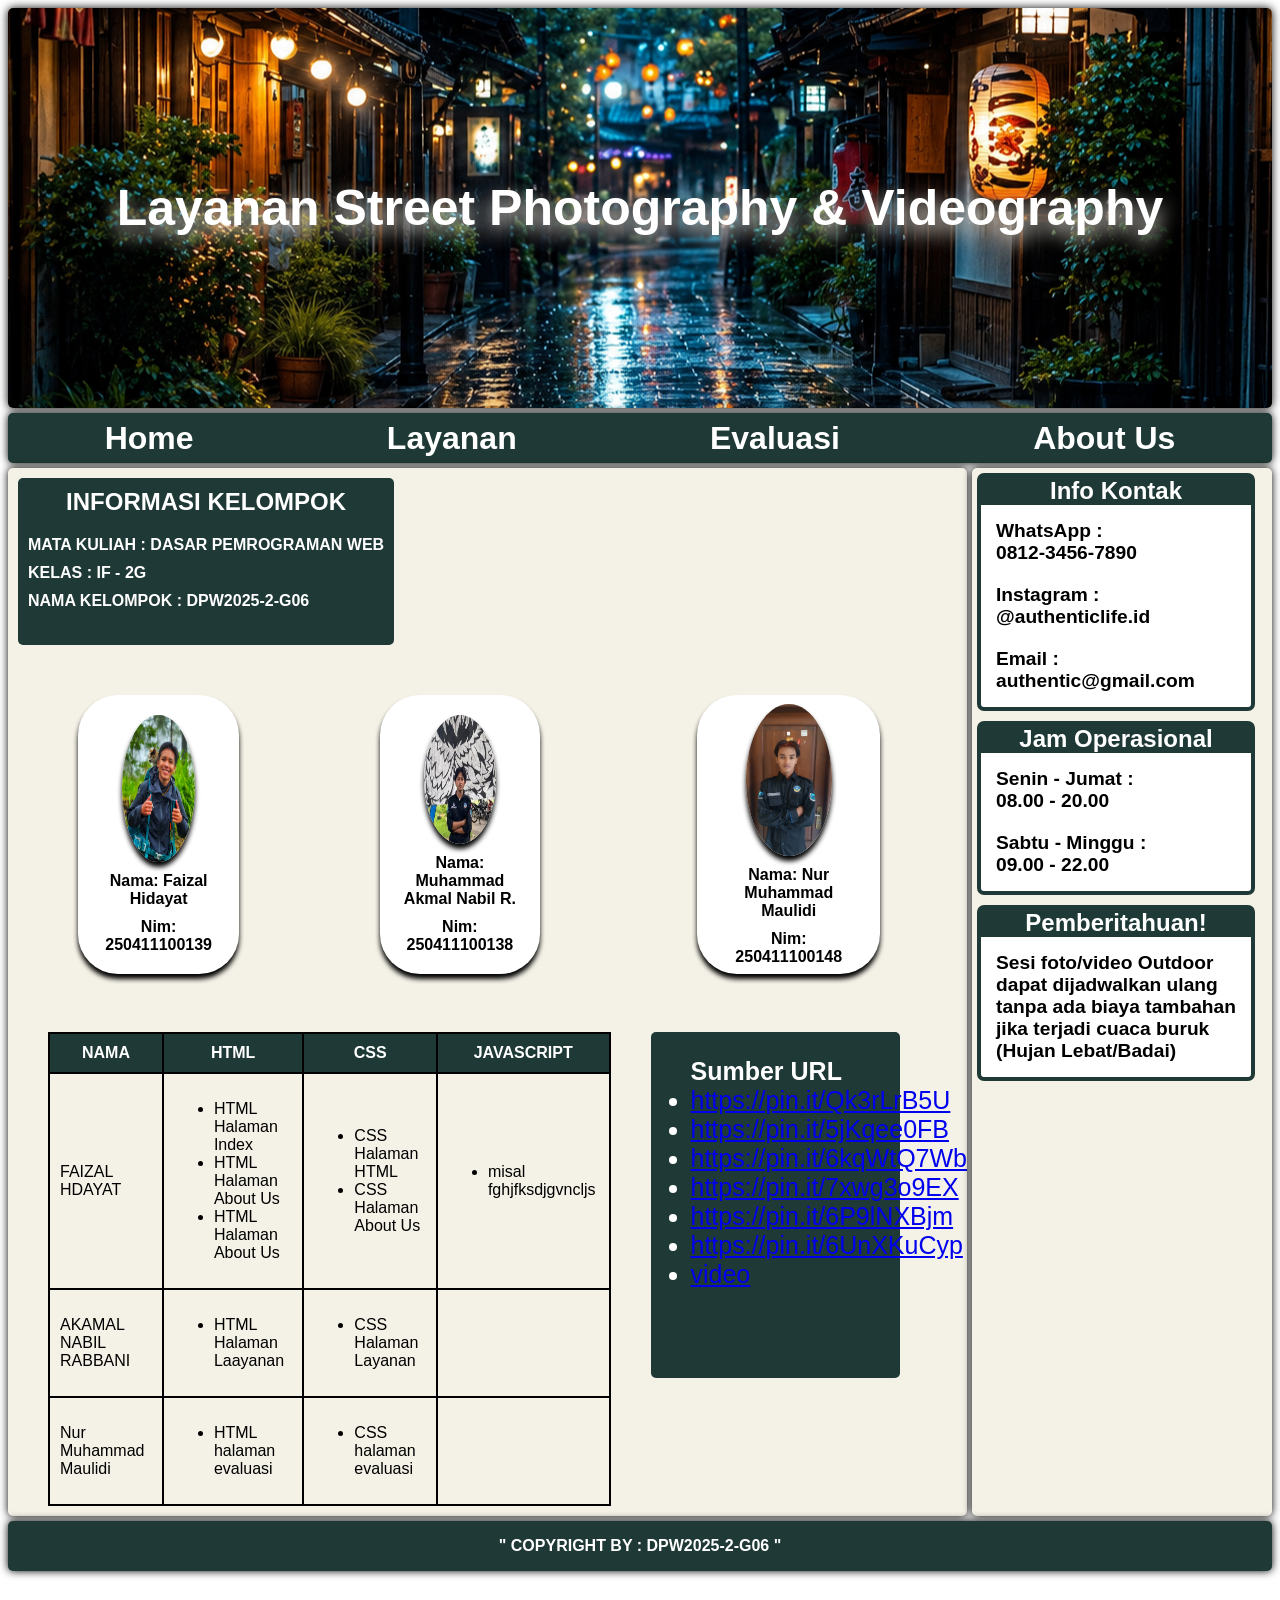
<file: about_us.html>
<!doctype html>
<html lang="id">
  <head>
    <meta charset="UTF-8" />
    <meta name="viewport" content="width=device-width, initial-scale=1.0" />
    <meta
      name="description"
      content="Halaman About Us layanan Street Photography & Videography yang menampilkan profil anggota tim, pembagian job desk, serta informasi pengembangan website mulai dari halaman index, layanan, evaluasi, hingga desain antarmuka."
    />
    <title>Tim Photography & Videography</title>
    <link rel="stylesheet" href="style.css" />
  </head>
  <body>
    <!-- container untuk menampung seluaruh isi section -->
    <div class="container">
      <!-- wadah untuk seluruh isi pada section header -->
      <div class="header">
        <h1>Layanan Street Photography & Videography</h1>
      </div>
      <!-- wadah untuk seluruh isi pada section navigasi/menu -->
      <div class="menu">
        <div class="navigasi">
          <a href="index.html">Home</a>
        </div>
        <div class="navigasi">
          <a href="layanan.html">Layanan</a>
        </div>
        <div class="navigasi">
          <a href="evaluasi.html">Evaluasi</a>
        </div>
        <div class="navigasi">
          <a href="about_us.html">About Us</a>
        </div>
      </div>
      <!-- wadah untuk seluruh isi pada section content -->
      <div class="content">
        <div class="contentAbout">
          <!-- wadah untuk identitas -->
          <div class="identitas">
            <h2><b>INFORMASI KELOMPOK</b></h2>
            <p><b>MATA KULIAH : DASAR PEMROGRAMAN WEB</b></p>
            <p><b>KELAS : IF - 2G</b></p>
            <p><b>NAMA KELOMPOK : DPW2025-2-G06</b></p>
          </div>
          <!-- card untuk identitas individu -->
          <div class="person1">
            <img src="./gambar/faizal.jpeg" alt="gambar" />
            <p><b>Nama: Faizal Hidayat</b></p>
            <p><b>Nim: 250411100139</b></p>
          </div>
          <div class="person2">
            <img src="./gambar/akmal.jpeg" alt="gambar" />
            <p><b>Nama: Muhammad Akmal Nabil R.</b></p>
            <p><b>Nim: 250411100138</b></p>
          </div>
          <div class="person3">
            <img src="./gambar/didi.jpeg" alt="gambar" />
            <p><b>Nama: Nur Muhammad Maulidi</b></p>
            <p><b>Nim: 250411100148</b></p>
          </div>
          <!-- table pembagian pengerjaan -->
          <div class="pengerjaan">
            <table>
              <tr>
                <th>NAMA</th>
                <th>HTML</th>
                <th>CSS</th>
                <th>JAVASCRIPT</th>
              </tr>
              <tr>
                <td>FAIZAL HDAYAT</td>
                <td>
                  <ul>
                    <li>HTML Halaman Index</li>
                    <li>HTML Halaman About Us</li>
                    <li>HTML Halaman About Us</li>
                  </ul>
                </td>
                <td>
                  <ul>
                    <li>CSS Halaman HTML</li>
                    <li>CSS Halaman About Us</li>
                  </ul>
                </td>
                <td>
                  <ul>
                    <li>misal fghjfksdjgvncljs</li>
                  </ul>
                </td>
              </tr>
              <tr>
                <td>AKAMAL NABIL RABBANI</td>
                <td>
                  <ul>
                    <li>HTML Halaman Laayanan</li>
                  </ul>
                </td>
                <td>
                  <ul>
                    <li>CSS Halaman Layanan</li>
                  </ul>
                </td>
              </tr>
              <tr>
                <td>Nur Muhammad Maulidi</td>
                <td>
                  <ul>
                    <li>HTML halaman evaluasi</li>
                  </ul>
                </td>
                <td>
                  <ul>
                    <li>CSS halaman evaluasi</li>
                  </ul>
                </td>
              </tr>
            </table>
          </div>
          <!-- wadah untuk link sumber url sebagai refrensi gambar/vidio -->
          <div class="sumber">
            <ul>
              <b>Sumber URL</b>
              <li>
                <a href="https://pin.it/Qk3rLrB5U">https://pin.it/Qk3rLrB5U</a>
              </li>
              <li>
                <a href="https://pin.it/5jKqee0FB">https://pin.it/5jKqee0FB</a>
              </li>
              <li>
                <a href="https://pin.it/6kqWtQ7Wb">https://pin.it/6kqWtQ7Wb</a>
              </li>
              <li>
                <a href="https://pin.it/7xwg3o9EX">https://pin.it/7xwg3o9EX</a>
              </li>
              <li>
                <a href="https://pin.it/6P9lNXBjm">https://pin.it/6P9lNXBjm</a>
              </li>
              <li>
                <a href="https://pin.it/6UnXKuCyp">https://pin.it/6UnXKuCyp</a>
              </li>
              <li>
                <a
                  href="https://www.tiktok.com/@zel.jpeg_/video/7462353069934660880?is_from_webapp=1&sender_device=pc&web_id=7640698108380595732"
                  >video</a
                >
              </li>
            </ul>
          </div>
        </div>
      </div>
      <!-- class box untuk membedakan topik yang berbeda pada sidebar -->
      <div class="sidebar">
        <div class="box">
          <h2>Info Kontak</h2>
          <p>
            WhatsApp : <br />
            0812-3456-7890
          </p>
          <p>
            Instagram : <br />
            @authenticlife.id
          </p>
          <p>
            Email : <br />
            authentic@gmail.com
          </p>
        </div>
        <div class="box">
          <h2>Jam Operasional</h2>
          <p>
            Senin - Jumat : <br />
            08.00 - 20.00
          </p>
          <p>
            Sabtu - Minggu : <br />
            09.00 - 22.00
          </p>
        </div>
        <div class="box">
          <h2>Pemberitahuan!</h2>
          <p>
            Sesi foto/video Outdoor dapat dijadwalkan ulang tanpa ada biaya
            tambahan jika terjadi cuaca buruk (Hujan Lebat/Badai)
          </p>
        </div>
      </div>
      <!-- wadah untuk seluruh isi pada section footer -->
      <div class="footer"><b>" COPYRIGHT BY : DPW2025-2-G06 "</b></div>
    </div>
    <script src="script.js"></script>
  </body>
</html>
</file>
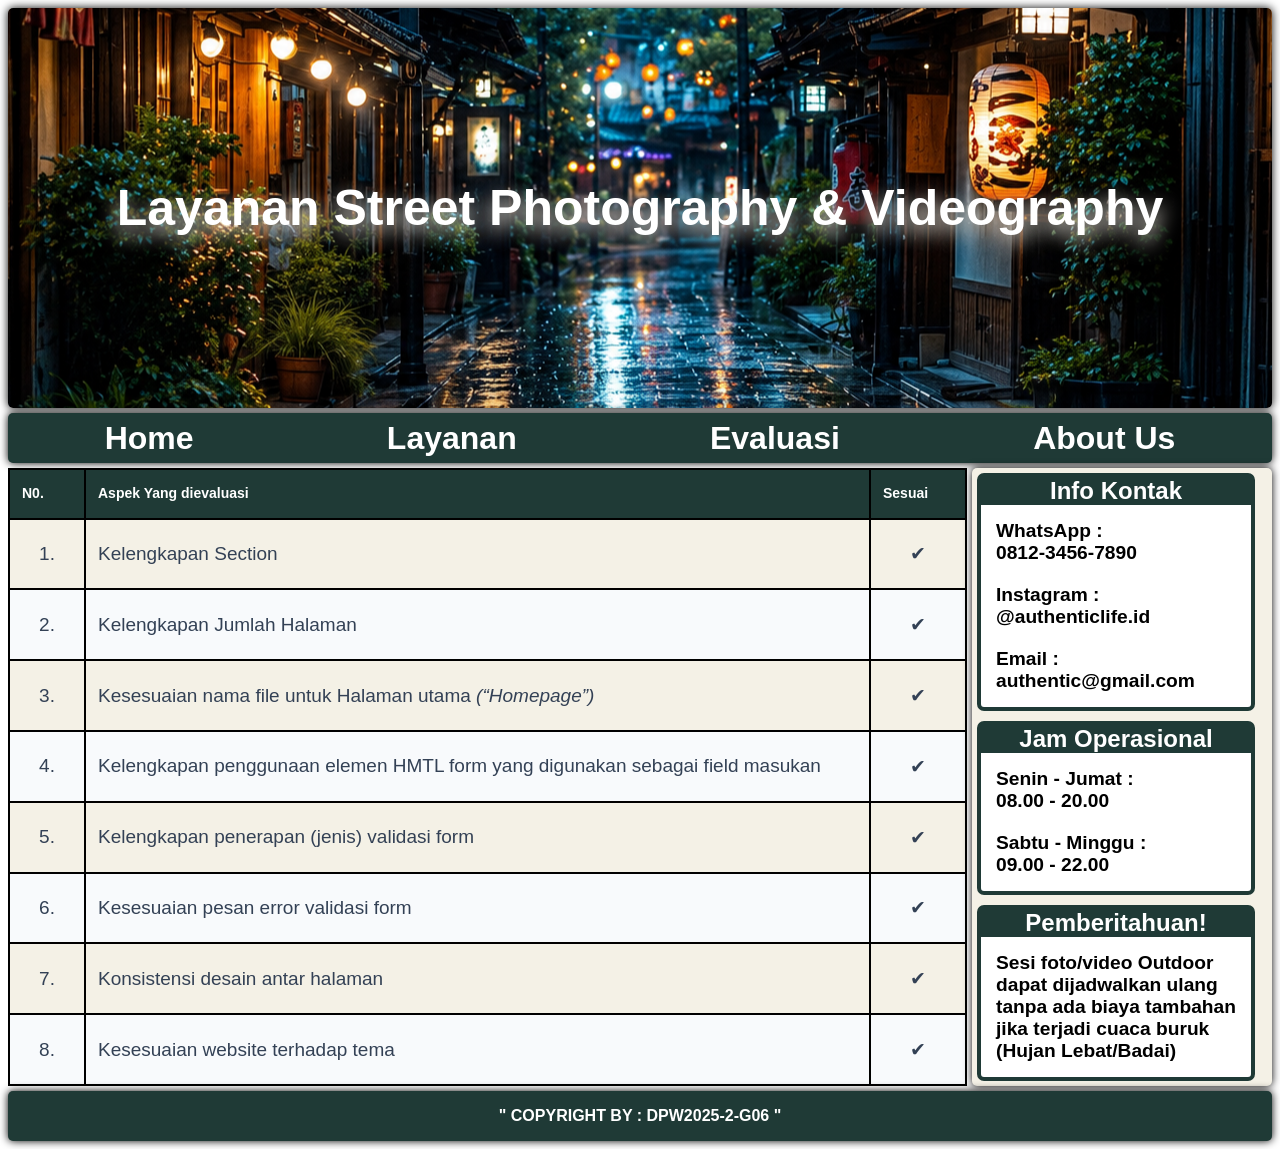
<file: evaluasi.html>
<!doctype html>
<html lang="id">
  <head>
    <meta charset="UTF-8" />
    <meta name="viewport" content="width=device-width, initial-scale=1.0" />
    <meta
      name="description"
      content="Halaman evaluasi website Street Photography & Videography untuk menilai kelengkapan section, validasi form, konsistensi desain, serta kesesuaian website terhadap tema dan standar pengembangan web."
    />
    <title>Evaluasi Website | Photography & Videography</title>
    <link rel="stylesheet" href="style.css" />
  </head>
  <body>
    <!-- container untuk menampung seluaruh isi section -->
    <div class="container">
      <!-- wadah untuk seluruh isi pada section header -->
      <div class="header">
        <h1>Layanan Street Photography & Videography</h1>
      </div>
      <!-- wadah untuk seluruh isi pada section navigasi/menu -->
      <div class="menu">
        <div class="navigasi">
          <a href="index.html">Home</a>
        </div>
        <div class="navigasi">
          <a href="layanan.html">Layanan</a>
        </div>
        <div class="navigasi">
          <a href="evaluasi.html">Evaluasi</a>
        </div>
        <div class="navigasi">
          <a href="about_us.html">About Us</a>
        </div>
      </div>
      <!-- wadah untuk seluruh isi pada section content -->
      <div class="content">
        <div class="content-evaluasi">
          <!-- wadah untuk table mengenai aspek yang di evaluasi -->
          <table class="evalution-table">
            <thead>
              <tr>
                <th>N0.</th>
                <th>Aspek Yang dievaluasi</th>
                <th>Sesuai</th>
              </tr>
            </thead>
            <tbody>
              <tr>
                <td>1.</td>
                <td class="aspek">
                  <div class="icon-text">
                    <span>Kelengkapan Section</span>
                  </div>
                </td>
                <td class="center">✔</td>
              </tr>
              <tr>
                <td>2.</td>
                <td class="aspek">
                  <div class="icon-text">
                    <span>Kelengkapan Jumlah Halaman</span>
                  </div>
                </td>
                <td class="center">✔</td>
              </tr>
              <tr>
                <td>3.</td>
                <td class="aspek">
                  <div class="icon-text">
                    <span
                      >Kesesuaian nama file untuk Halaman utama
                      <i>(“Homepage”)</i></span
                    >
                  </div>
                </td>
                <td class="center">✔</td>
              </tr>
              <tr>
                <td>4.</td>
                <td class="aspek">
                  <div class="icon-text">
                    <span
                      >Kelengkapan penggunaan elemen HMTL form yang digunakan
                      sebagai field masukan</span
                    >
                  </div>
                </td>
                <td class="center">✔</td>
              </tr>
              <tr>
                <td>5.</td>
                <td class="aspek">
                  <div class="icon-text">
                    <span>Kelengkapan penerapan (jenis) validasi form</span>
                  </div>
                </td>
                <td class="center">✔</td>
              </tr>
              <tr>
                <td>6.</td>
                <td class="aspek">
                  <div class="icon-text">
                    <span>Kesesuaian pesan error validasi form</span>
                  </div>
                </td>
                <td class="center">✔</td>
              </tr>
              <tr>
                <td>7.</td>
                <td class="aspek">
                  <div class="icon-text">
                    <span>Konsistensi desain antar halaman</span>
                  </div>
                </td>
                <td class="center">✔</td>
              </tr>
              <tr>
                <td>8.</td>
                <td class="aspek">
                  <div class="icon-text">
                    <span>Kesesuaian website terhadap tema</span>
                  </div>
                </td>
                <td class="center">✔</td>
              </tr>
            </tbody>
          </table>
        </div>
      </div>
      <!-- class box untuk membedakan topik yang berbeda pada sidebar -->
      <div class="sidebar">
        <div class="box">
          <h2>Info Kontak</h2>
          <p>
            WhatsApp : <br />
            0812-3456-7890
          </p>
          <p>
            Instagram : <br />
            @authenticlife.id
          </p>
          <p>
            Email : <br />
            authentic@gmail.com
          </p>
        </div>
        <div class="box">
          <h2>Jam Operasional</h2>
          <p>
            Senin - Jumat : <br />
            08.00 - 20.00
          </p>
          <p>
            Sabtu - Minggu : <br />
            09.00 - 22.00
          </p>
        </div>
        <div class="box">
          <h2>Pemberitahuan!</h2>
          <p>
            Sesi foto/video Outdoor dapat dijadwalkan ulang tanpa ada biaya
            tambahan jika terjadi cuaca buruk (Hujan Lebat/Badai)
          </p>
        </div>
      </div>
      <!-- wadah untuk seluruh isi pada section footer -->
      <div class="footer"><b>" COPYRIGHT BY : DPW2025-2-G06 "</b></div>
    </div>
    <script src="script.js"></script>
  </body>
</html>
</file>
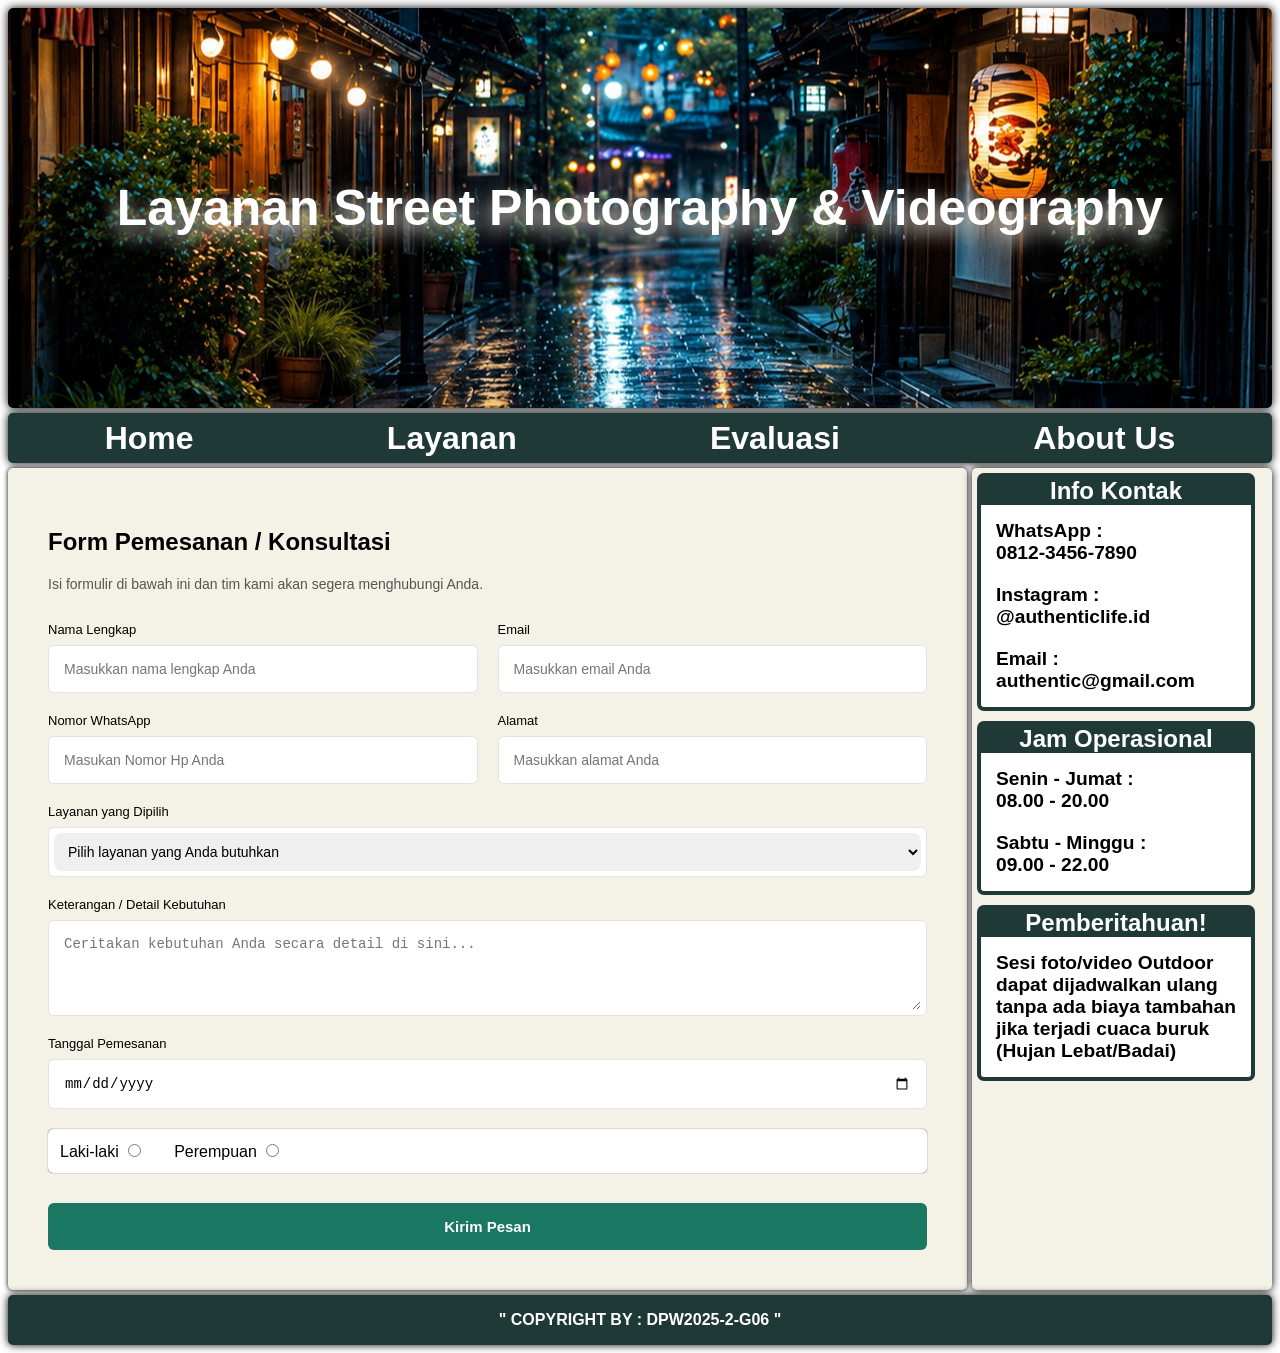
<file: layanan.html>
<!doctype html>
<html lang="id">
  <head>
    <meta charset="UTF-8" />
    <meta name="viewport" content="width=device-width, initial-scale=1.0" />
    <meta
      name="description"
      content="Halaman layanan pemesanan Photography & Videography profesional untuk prewedding, wedding, wisuda, video cinematic, live streaming, hingga editing video. Isi formulir konsultasi untuk mendapatkan layanan visual terbaik sesuai kebutuhan Anda."
    />
    <title>Layanan Photography & Videography</title>
    <link rel="stylesheet" href="style.css" />
  </head>

  <body>
    <!-- container untuk menampung seluaruh isi section -->
    <div class="container">
      <!-- wadah untuk seluruh isi pada section header -->
      <div class="header">
        <h1 class="judul_layanan">Layanan Street Photography & Videography</h1>
      </div>
      <!-- wadah untuk seluruh isi pada section navigasi/menu -->
      <div class="menu">
        <div class="navigasi">
          <a href="index.html">Home</a>
        </div>
        <div class="navigasi">
          <a href="layanan.html">Layanan</a>
        </div>
        <div class="navigasi">
          <a href="evaluasi.html">Evaluasi</a>
        </div>
        <div class="navigasi">
          <a href="about_us.html">About Us</a>
        </div>
      </div>
      <!-- wadah untuk seluruh isi pada section content -->
      <div class="content">
        <div class="content-layanan">
          <!-- wadah untuk judul dari Form Pemesanan -->
          <div class="form-header">
            <h2>Form Pemesanan / Konsultasi</h2>
            <p>
              Isi formulir di bawah ini dan tim kami akan segera menghubungi
              Anda.
            </p>
          </div>
          <!-- wadah dari inputan yang akan di input oleh user -->
          <form class="custom-form" onsubmit="return semua();">
            <!-- inputan di baris pertama yaitu nama & email -->
            <div class="form-row">
              <div class="input-group">
                <label>Nama Lengkap</label>
                <div class="input-wrapper">
                  <input
                    type="text"
                    id="nama"
                    placeholder="Masukkan nama lengkap Anda"
                  />
                </div>
                <i><small id="error-nama"></small></i>
              </div>

              <div class="input-group">
                <label>Email</label>
                <div class="input-wrapper">
                  <input
                    type="text"
                    id="gmail"
                    placeholder="Masukkan email Anda"
                  />
                </div>
                <i><small id="error-email"></small></i>
              </div>
            </div>
            <!-- inputan di baris pertama yaitu nomor & alamat -->
            <div class="form-row">
              <div class="input-group">
                <label>Nomor WhatsApp</label>
                <div class="input-wrapper">
                  <input
                    type="text"
                    id="nomorWa"
                    placeholder="Masukan Nomor Hp Anda"
                  />
                </div>
                <i><small id="nomor-error"></small></i>
              </div>

              <div class="input-group">
                <label>Alamat</label>
                <div class="input-wrapper">
                  <input type="text" placeholder="Masukkan alamat Anda" />
                </div>
              </div>
            </div>
            <!-- wadah untuk inputan drop down (layanan yang akan di pilih) -->
            <div class="input-group full-width">
              <label>Layanan yang Dipilih</label>
              <div class="input-wrapper">
                <select name="layanan">
                  <option value="">Pilih layanan yang Anda butuhkan</option>

                  <option value="foto-prewedding">Foto Prewedding</option>
                  <option value="foto-wedding">Foto Wedding</option>
                  <option value="foto-wisuda">Foto Wisuda</option>
                  <option value="foto-produk">Foto Produk</option>
                  <option value="video-cinematic">Video Cinematic</option>
                  <option value="live-streaming">Live Streaming</option>
                  <option value="desain-grafis">Desain Grafis</option>
                  <option value="editing-video">Editing Video</option>
                </select>
              </div>
            </div>
            <!-- wadah untuk inputan text area (menjelasan keterangan & detail) -->
            <div class="input-group full-width">
              <label>Keterangan / Detail Kebutuhan</label>
              <div class="input-wrapper align-top">
                <textarea
                  rows="4"
                  placeholder="Ceritakan kebutuhan Anda secara detail di sini..."
                ></textarea>
              </div>
            </div>
            <!-- wadah inputan text (tanggal pemesanan) -->
            <div class="input-group full-width">
              <label>Tanggal Pemesanan</label>
              <div class="input-wrapper">
                <input type="date" id="kalender" name="tanggal_pemesanan" />
              </div>
              <i><small id="date-error"></small></i>
            </div>
            <!-- wadah untuk radio button (menentukan jenis kelamin) -->
            <div class="gender">
              <div>
                <label for="male">Laki-laki</label>
                <input name="gender" value="male" id="male" type="radio" />
              </div>
              <div>
                <label for="female">Perempuan</label>
                <input name="gender" value="female" id="female" type="radio" />
              </div>
            </div>
            <button type="submit" class="btn-submit">Kirim Pesan</button>
          </form>
        </div>
      </div>
      <!-- wadah untuk seluruh isi pada section sidebar -->
      <div class="sidebar">
        <div class="box">
          <h2>Info Kontak</h2>
          <p>
            WhatsApp : <br />
            0812-3456-7890
          </p>
          <p>
            Instagram : <br />
            @authenticlife.id
          </p>
          <p>
            Email : <br />
            authentic@gmail.com
          </p>
        </div>
        <div class="box">
          <h2>Jam Operasional</h2>
          <p>
            Senin - Jumat : <br />
            08.00 - 20.00
          </p>
          <p>
            Sabtu - Minggu : <br />
            09.00 - 22.00
          </p>
        </div>
        <div class="box">
          <h2>Pemberitahuan!</h2>
          <p>
            Sesi foto/video Outdoor dapat dijadwalkan ulang tanpa ada biaya
            tambahan jika terjadi cuaca buruk (Hujan Lebat/Badai)
          </p>
        </div>
      </div>
      <!-- wadah untuk seluruh isi pada section footer -->
      <div class="footer"><b>" COPYRIGHT BY : DPW2025-2-G06 "</b></div>
    </div>

    <script src="script.js"></script>
  </body>
</html>
</file>
<file: style.css>
/* global: Mengatur jenis font dasar untuk seluruh teks di website */
body {
  font-family: "Bebas Neue", sans-serif;
}

/* global: Mengatur layout grid utama (4 baris x 3 kolom) untuk penempatan elemen website */
.container {
  display: grid;
  height: 100%;
  grid-template-areas:
    "header header header"
    "menu menu menu"
    "content content sidebar"
    "footer footer footer";
  grid-template-columns: 200px 1fr 300px;
  grid-template-rows: 400px 50px 1fr 50px;
  gap: 5px;
}
/* Mengatur latar belakang, bayangan, dan posisi konten di area header */
.header {
  grid-area: header;
  background-image: url("./gambar/background2.png");
  background-position: center;
  box-shadow: 0px 0px 10px rgb(0, 0, 0);
  text-align: center;
  display: flex;
  justify-content: center;
  flex-direction: column;
  border-radius: 5px;
}
/* Mengatur area menu navigasi agar tersusun secara vertikal */
.menu {
  grid-area: menu;
  background-color: #1f3a36;
  box-shadow: 0px 0px 8px rgb(0, 0, 0);
  display: flex;
  flex-direction: column;
  flex-wrap: wrap;
  justify-content: center;
}
/* Mengatur tampilan teks link pada menu navigasi */
.navigasi a {
  font-size: xx-large;
  color: white;
  text-decoration: none;
  font-weight: bold;
}
/* Memastikan teks navigasi berada di rata tengah */
.navigasi {
  text-align: center;
}
/* Mengatur layout dan warna latar pada area sidebar */
.sidebar {
  display: flex;
  flex-direction: column;
  justify-items: center;
  grid-area: sidebar;
  background-color: #f4f1e6;
  box-shadow: 0px 0px 8px rgb(0, 0, 0);
}
/* Mengatur area footer agar teks berada di tengah dengan latar gelap */
.footer {
  grid-area: footer;
  background-color: #1f3a36;
  box-shadow: 0px 0px 8px rgb(0, 0, 0);
  color: white;
  display: flex;
  text-align: center;
  justify-content: center;
  flex-direction: column;
}

/* Mengatur ukuran dan efek bayangan pada judul utama (H1) */
h1 {
  font-size: 50px;
  color: white;
  text-shadow: 0px 8px 20px #f4f1e6;
}

/* Menentukan area penempatan konten utama di dalam grid */
.content {
  grid-area: content;
}

/* Mengatur gaya kotak kustom (bingkai, warna dasar, dan ukuran) */
.box {
  background-color: white;
  margin: 5px;
  border-style: solid;
  border-color: #1f3a36;
  border-width: 4px;
  border-radius: 7px;
  width: 90%;
  height: auto;
}

/* Mengatur tampilan judul di dalam kotak kustom */
.box h2 {
  background-color: #1f3a36;
  margin: 0;
  text-align: center;
  color: white;
}

/* Mengatur jarak dan ukuran teks paragraf di dalam kotak kustom */
.box p {
  margin: 10px;
  padding: 5px;
  font-weight: bold;
  font-size: larger;
}
/* index: Mengatur grid khusus untuk konten di halaman utama (2 kolom: kiri dan kanan) */
.contentIndex {
  grid-area: content;
  display: grid;
  grid-template-areas: "kiri kanan";
  grid-template-columns: 1.5fr 1fr;
  box-shadow: 0px 0px 8px rgb(0, 0, 0);
  background-color: #f4f1e6;
  padding: 10px;
}
/* index: Mengatur area konten sebelah kanan (warna latar, susunan item) */
.kanan {
  grid-area: kanan;
  display: flex;
  flex-wrap: wrap;
  margin: 5px;
  gap: 10px;
  padding: 35px;
  color: white;
  background-color: #1f3a36;
  border-radius: 10px;
  align-content: flex-start;
}
/* index: Memberikan jarak luar pada area konten sebelah kiri */
.kiri {
  margin: 5px;
}
/* index: Mengatur ukuran standar dan sudut melengkung untuk gambar portofolio */
.gambar1,
.gambar2,
.gambar3,
.gambar4,
.gambar5,
.gambar6,
.gambar7 {
  border-radius: 5px;
  height: 150px;
  width: 150px;
}
/* index: Mengatur galeri kumpulan foto agar berjajar ke samping */
.kumpulan_foto {
  display: flex;
}
/* index: Mengatur tampilan khusus untuk gambar utama di sebelah kiri */
.gambarkiri {
  margin: 35px;
  height: 150px;
  width: 150px;
  border-radius: 30px;
  object-fit: cover;
}

/* index: Memposisikan kontainer foto agar sejajar vertikal di tengah */
.foto {
  display: flex;
  flex-direction: column;
  align-items: center;
  margin: 0px;
  padding-left: 50px;
  padding-right: 50px;
}
/* index: Menambahkan efek bayangan pada gambar dan video agar lebih menonjol */
.foto img,
.kumpulan_gambar img,
.foto video {
  box-shadow: 0px 5px 5px rgb(0, 0, 0);
  margin-bottom: 10px;
}
/* index: Meratakan teks paragraf dan judul h3 di bawah foto ke tengah */
.foto p,
h3 {
  text-align: center;
  margin: 2px;
}
/* index: Memberi warna khusus untuk sub-judul tertentu */
.s_judul {
  color: #32827a;
}
/* index: Membatasi lebar maksimal semua paragraf agar mudah dibaca */
p {
  max-width: 700px;
}
/* index: Mengatur gaya dasar tabel (garis tepi, jarak sel, dan perataan teks) */
table,
tr,
td,
th {
  text-align: left;
  border: 2px black solid;
  border-collapse: collapse;
  padding: 10px;
}

/* index: Mengatur warna latar belakang dan teks untuk kepala tabel (header) */
th {
  background-color: #1f3a36;
  color: white;
}
/* index: Menempatkan tabel harga di posisi tengah */
.harga {
  margin-top: 5%;
  display: flex;
  justify-content: center;
}
/* index: Mengatur area statistik agar item berjajar ke samping dengan jarak */
.stats {
  display: flex;
  justify-content: center;
  gap: 30px;
}
/* index: Menghilangkan margin pada teks di dalam blok statistik */
.sub-stats p {
  margin: 0px;
}
/* index: Memberikan jarak atas untuk judul di dalam blok statistik */
.sub-stats h3 {
  margin-top: 10px;
}
/* index: Menyusun isi blok statistik secara vertikal di tengah */
.sub-stats {
  display: flex;
  flex-direction: column;
  align-items: center;
  margin: 20px;
}
/* index: Membuat elemen dekorasi berupa garis horizontal bercahaya */
.garis {
  width: 60px;
  height: 1px;
  background-color: #32827a;
  border: solid;
  border-color: #32827a;
  border-radius: 50px;
  box-shadow: 0px 0px 5px #32827a;
}
/* index: Menyeragamkan sudut melengkung pada berbagai elemen layout utama */
.header,
.contentIndex,
.footer,
.menu,
.sidebar,
.contentAbout {
  border-radius: 5px;
}
/* about_us: Mengatur grid khusus untuk layout halaman About Us */
.contentAbout {
  grid-area: content;
  display: grid;
  grid-template-areas:
    "baris1 baris1 baris1"
    "kiri tengah kanan"
    "table table sumber";
  grid-template-rows: 20% 30% 60%;
  grid-template-columns: 1fr 1fr 1fr;
  box-shadow: 0px 0px 8px black;
  background-color: #f4f1e6;
  justify-content: center;
}
/* about_us: Menentukan posisi tabel pengerjaan di grid About Us */
.pengerjaan {
  grid-area: table;
  margin-left: 40px;
  margin-top: 40px;
}
/* about_us: Meratakan teks header tabel pengerjaan ke tengah */
.pengerjaan th {
  text-align: center;
}
/* about_us: Mengatur tampilan kotak sumber informasi */
.sumber {
  grid-area: sumber;
  margin-left: 40px;
  margin-top: 40px;
  font-size: 25px;
  background-color: #1f3a36;
  color: white;
  width: 70%;
  height: 55%;
  border-radius: 5px;
}
/* about_us: Mengatur kotak identitas agar lebarnya menyesuaikan panjang teks */
.identitas {
  grid-area: baris1;
  padding: 10px;
  display: flex;
  color: white;
  flex-direction: column;
  margin: 10px;
  border-radius: 5px;
  background-color: #1f3a36;
  height: 70%;
  width: fit-content;
}
/* about_us: Mengatur jarak antar paragraf di dalam kotak identitas */
.identitas p {
  margin: 0px;
  margin-bottom: 10px;
}
/* about_us: Memposisikan judul identitas di tengah */
.identitas h2 {
  margin: 0px;
  margin-bottom: 20px;
  text-align: center;
}
/* about_us: Menentukan posisi grid untuk masing-masing profil tim */
.person1 {
  grid-area: kiri;
}
.person2 {
  grid-area: tengah;
}
.person3 {
  grid-area: kanan;
}
/* about_us: Mengatur bentuk, bayangan, dan layout kartu profil tim */
.person1,
.person2,
.person3 {
  display: flex;
  align-items: center;
  justify-content: center;
  flex-direction: column;
  align-self: center;
  justify-self: center;
  width: 40%;
  height: 76%;
  padding: 20px;
  background-color: rgb(255, 255, 255);
  border-radius: 40px;
  box-shadow: 0px 5px 5px black;
  margin: 30px;
}
/* about_us: Meratakan teks di bawah foto profil tim ke tengah */
.person1 p,
.person2 p,
.person3 p {
  text-align: center;
  margin: 0px;
  margin-top: 10px;
  color: black;
}
/* about_us: Membuat foto profil tim menjadi lingkaran penuh */
.person1 img,
.person2 img,
.person3 img {
  width: 60%;
  height: 65%;
  border-radius: 50%;
  box-shadow: 0px 5px 5px black;
  margin: 0px;
}
/* layanan: Mengatur desain kotak utama untuk konten layanan dan formulir */
.content-layanan {
  grid-area: content;
  background-color: #f4f1e6;
  border-radius: 5px;
  box-shadow: 0px 0px 5px black;
  padding: 40px;
  color: black;
}
/* layanan: Mempercantik tampilan elemen dropdown (select) */
select {
  width: 100%;
  padding: 12px;
  border: 1px solid #ccc;
  border-radius: 8px;
  font-size: 16px;
}
/* layanan: Mengatur warna dan jarak untuk deskripsi di bagian atas formulir */
.form-header p {
  font-size: 14px;
  color: #555;
  margin: 0 0 30px 0;
}
/* layanan: Memberikan jarak antar elemen form secara vertikal */
.custom-form {
  display: flex;
  flex-direction: column;
  gap: 20px;
}
/* layanan: Membagi baris formulir menjadi dua kolom sejajar */
.form-row {
  display: grid;
  grid-template-columns: 1fr 1fr;
  gap: 20px;
}
/* layanan: Mengatur gaya label di atas kotak input */
.input-group label {
  display: block;
  font-size: 13px;
  margin-bottom: 8px;
  color: #000;
}
/* layanan: Membuat bungkus (wrapper) untuk kotak input agar mudah diberi gaya pinggiran */
.input-wrapper {
  display: flex;
  align-items: center;
  border: 1px solid #e0e4e2;
  border-radius: 6px;
  background-color: #ffffff;
  transition: border-color 0.3s;
  padding: 5px;
}
/* layanan: Menghilangkan garis pinggir bawaan input agar menyatu dengan wrapper-nya */
.input-wrapper input,
.input-wrapper select,
.input-wrapper textarea {
  flex: 1px;
  border: none;
  padding: 10px 10px 10px 10px;
  font-size: 14px;
  color: black;
  outline: none;
}
/* layanan: Mengubah kursor menjadi bentuk tangan saat menyorot dropdown */
.input-wrapper select {
  cursor: pointer;
}
/* layanan: Memastikan konten di dalam elemen sejajar ke atas */
.align-top {
  align-items: flex-start;
}
/* layanan: Mengatur posisi pilihan radio button (gender) agar rapi menyamping */
.gender {
  display: flex;
  gap: 30px;
  padding: 12px 12px 12px 12px;
  background-color: white;
  border-radius: 5px;
  box-shadow: 0px 0px 1px black;
}
/* layanan:  Mendesain tombol submit (kirim) dengan warna menonjol */
.btn-submit {
  background-color: #197762;
  color: #ffffff;
  border: none;
  padding: 15px;
  font-size: 15px;
  font-weight: bold;
  border-radius: 6px;
  cursor: pointer;
  display: flex;
  justify-content: center;
  align-items: center;
  gap: 8px;
  margin-top: 10px;
  transition: background-color 0.2s;
}

/* layanan: Memberikan efek warna lebih gelap saat tombol submit disorot kursor */
.btn-submit:hover {
  background-color: #135c4c;
}
/* evaluasi: Menghapus jarak dalam (padding) pada kontainer tabel evaluasi */
.content-evaluasi {
  height: 100%;
  grid-area: content;
  background-color: #f4f1e6;
  padding: 0px;
}

/* evaluasi: Menggabungkan garis pembatas tabel evaluasi agar mulus */
.evalution-table {
  width: 100%;
  height: 100%;
  border-collapse: collapse;
}
/* evaluasi: Mengatur warna latar belakang dan teks tajuk (header) tabel evaluasi */
.evalution-table thead tr {
  background-color: #0d7c66;
  color: #ffffff;
}
/* evaluasi: Mengatur ketebalan huruf dan jarak teks di tajuk tabel evaluasi */
.evalution-table th {
  padding: 14px 12px;
  text-align: left;
  font-weight: 600;
  font-size: 14px;
  line-height: 1.4;
}
/* evaluasi Mengatur ukuran huruf dan jarak pada sel isi tabel */
.evalution-table td {
  padding: 12px 12px;
  font-size: 19px;
  color: #334155;
}
/* evaluasi: Membuat warna latar berselang-seling pada baris tabel agar mudah dibaca */
.evalution-table tbody tr:nth-child(even) {
  background-color: #f8fafc;
}
/* evaluasi: Memusatkan teks dan membatasi lebar pada kolom pertama (misal: Nomor) */
.evalution-table td:first-child {
  text-align: center;
  font-weight: 500;
  width: 50px;
}
/* evaluasi: Kelas utilitas untuk meratakan elemen ke tengah dengan lebar tertentu */
.center {
  text-align: center;
  width: 70px;
}
/* evaluasi: Mengatur ukuran dan warna kustom untuk kotak centang (checkbox) */
.center input[type="checkbox"] {
  width: 18px;
  height: 18px;
  cursor: pointer;
  accent-color: #0d7c66;
}
</file>
